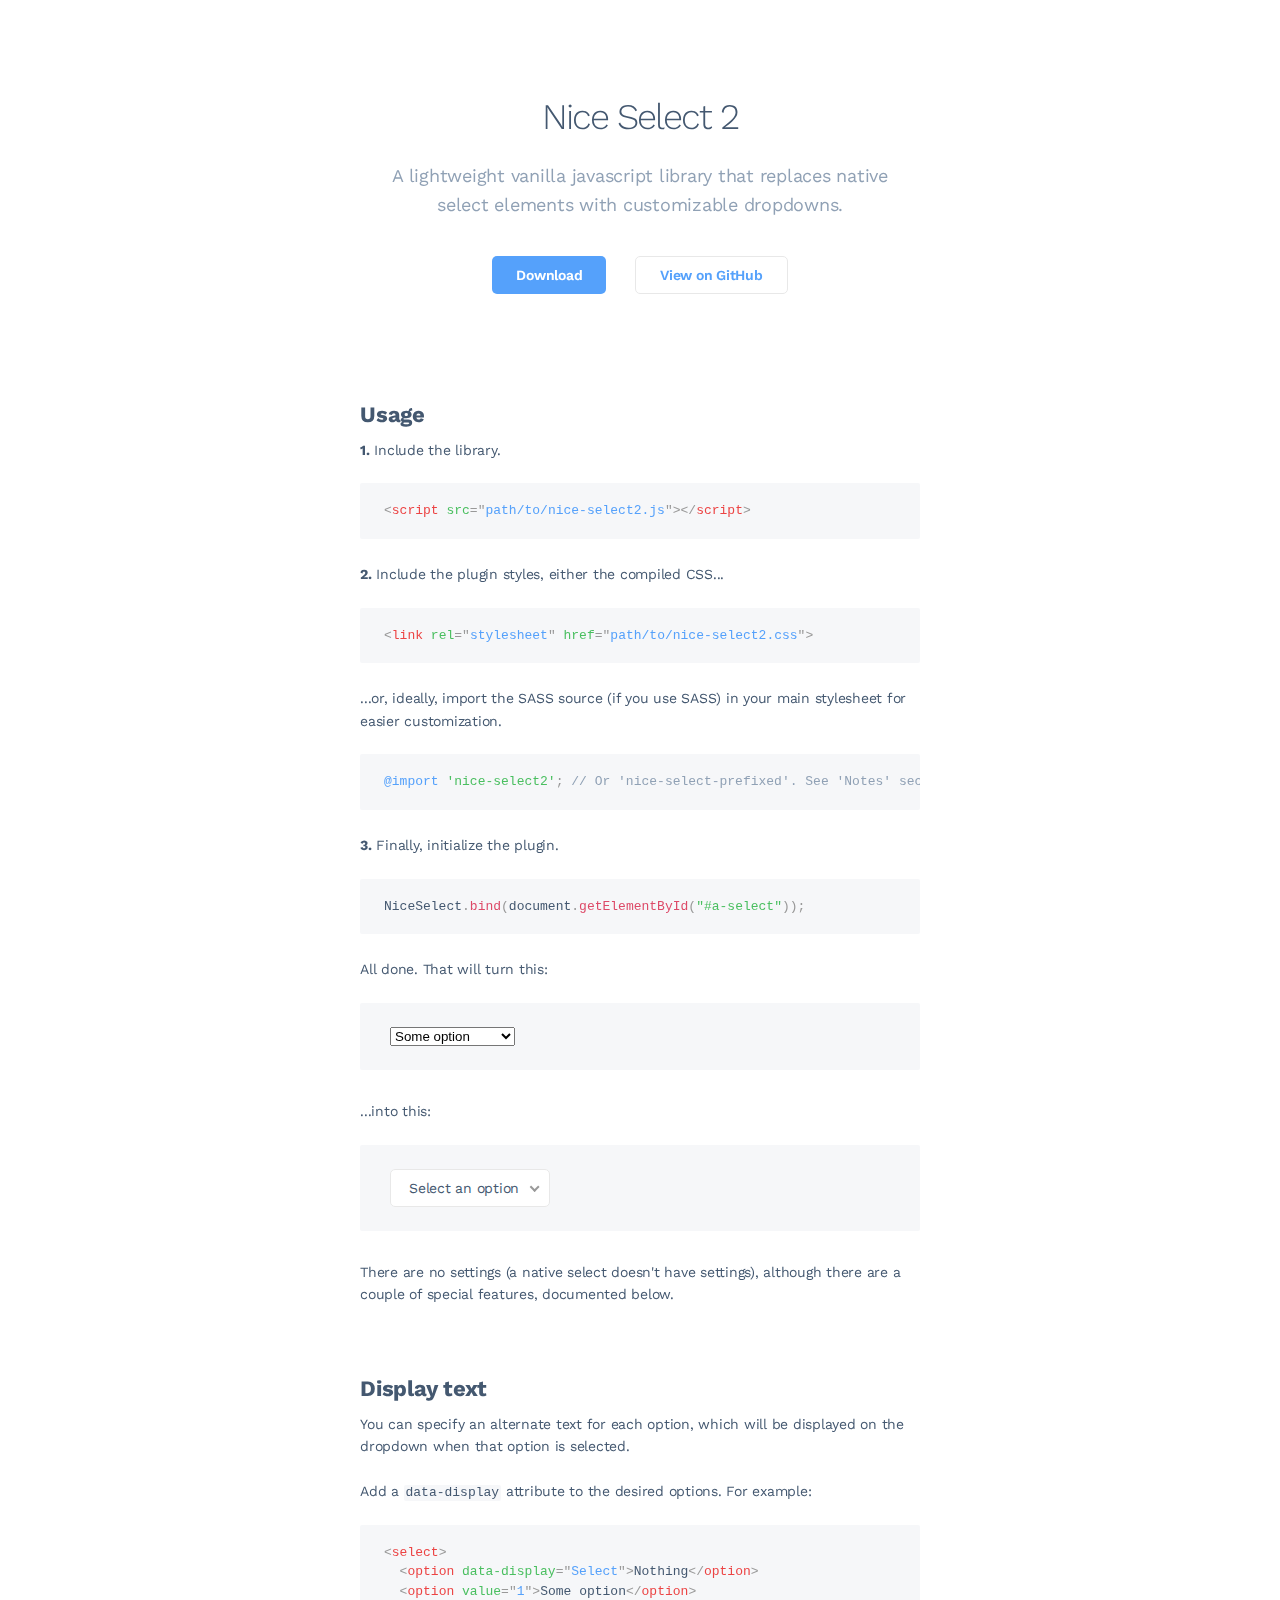
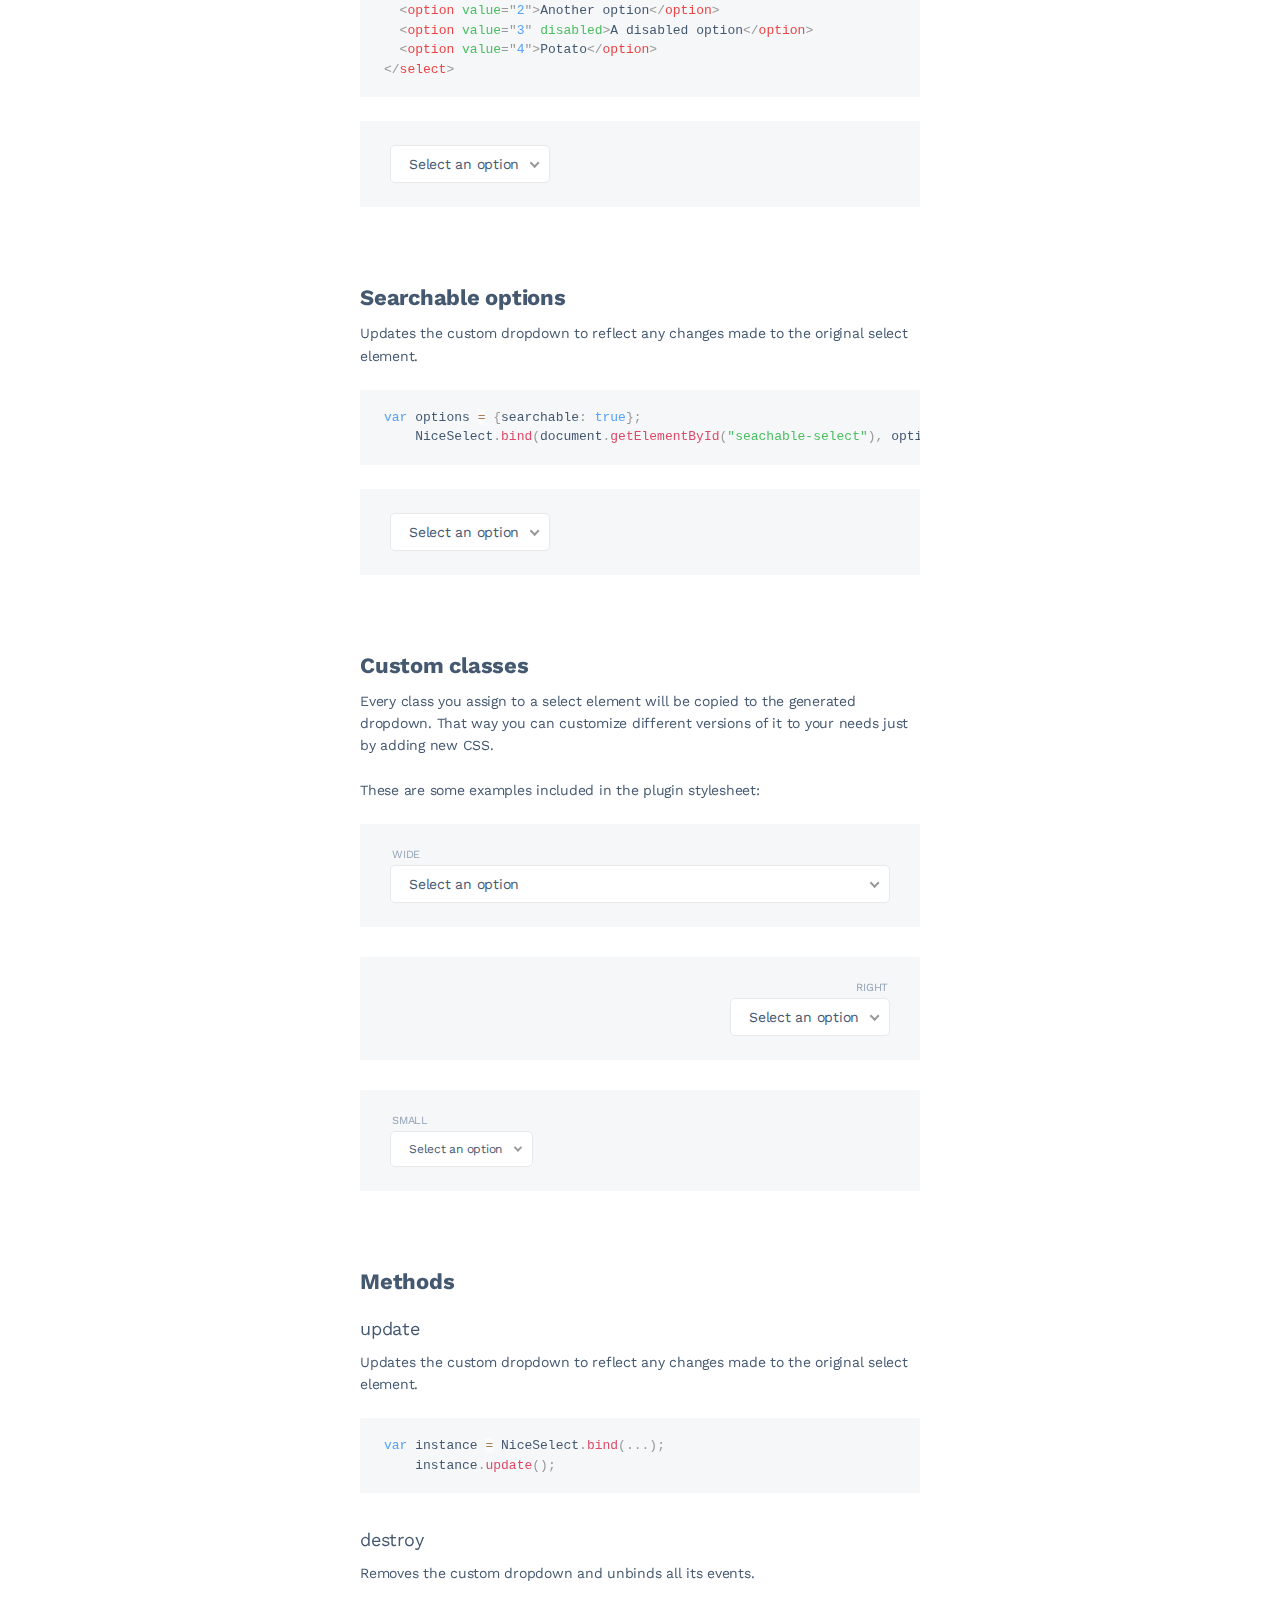
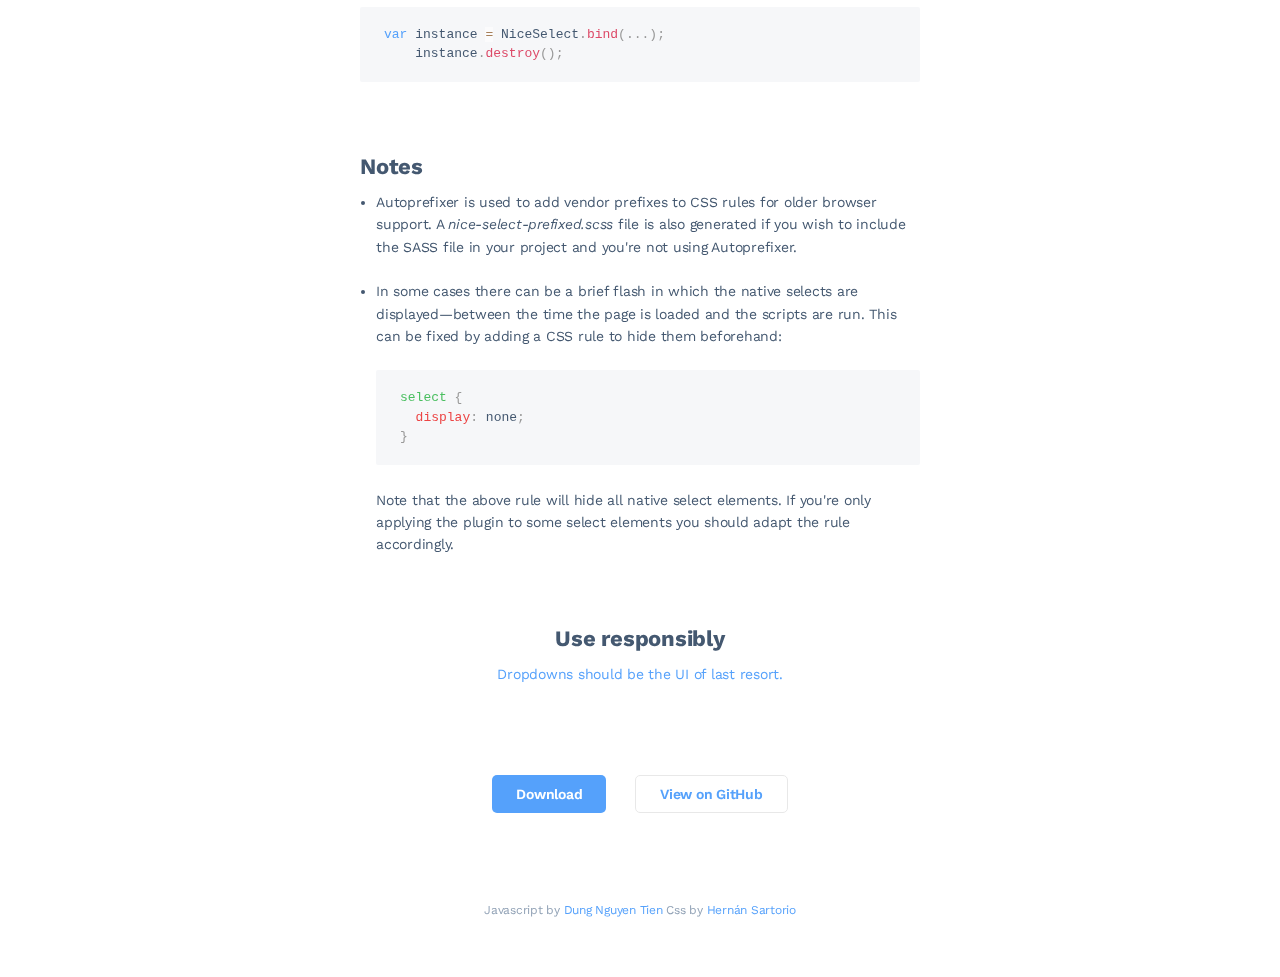
<file: nice-select2-2.0.0/docs/index.html>
<!DOCTYPE html>
<html>
<head>

  <meta charset="utf-8">
  <meta name="viewport" content="width=device-width, initial-scale=1, user-scalable=no">

  <title>Vanilla Javascript Nice Select2</title>

  <link href='https://fonts.googleapis.com/css?family=Work+Sans:300,400,600&Inconsolata:400,700' rel='stylesheet' type='text/css'>
  <link rel="stylesheet" href="../dist/css/style.css">
  <link rel="stylesheet" href="../dist/css/nice-select2.css">

  <!-- Global site tag (gtag.js) - Google Analytics -->
<script async src="https://www.googletagmanager.com/gtag/js?id=UA-40665301-3"></script>
<script>
  window.dataLayer = window.dataLayer || [];
  function gtag(){dataLayer.push(arguments);}
  gtag('js', new Date());

  gtag('config', 'UA-40665301-3');
</script>

</head>

<body>

  <div class="container">
  
    <div class="header">      
      <h1> Nice Select 2</h1>
      
      <p>A lightweight vanilla javascript library that replaces native select elements with customizable dropdowns.</p>
      
      <a href="https://github.com/bluzky/nice-select2/releases" class="button">Download</a>
      <a href="https://github.com/bluzky/nice-select2" class="button light">View on GitHub</a>
    </div>

    <h2>Usage</h2>
    <p><strong>1.</strong> Include the library.</p>
    
    <pre><code class="language-html">&lt;script src=&quot;path/to/nice-select2.js&quot;&gt;&lt;/script&gt;</code></pre>
    
    <p><strong>2.</strong> Include the plugin styles, either the compiled CSS...</p>
    
    <pre><code class="language-html">&lt;link rel=&quot;stylesheet&quot; href=&quot;path/to/nice-select2.css&quot;&gt;</code></pre>

    <p>...or, ideally, import the SASS source (if you use SASS) in your main stylesheet for easier customization.</p>
    
    <pre><code class="language-scss">@import 'nice-select2'; // Or 'nice-select-prefixed'. See 'Notes' section.</code></pre>
    
    <p><strong>3.</strong> Finally, initialize the plugin.</p>
    
    <pre><code class="language-js">NiceSelect.bind(document.getElementById("#a-select"));</code></pre>
    
    <p>All done. That will turn this:</p>
    
    <div class="box">
      <select class="ignore">
        <option value="1">Some option</option>
        <option value="2">Another option</option>
        <option value="3" disabled>A disabled option</option>
        <option value="4">Potato</option>
      </select>
    </div>
    
    <p>...into this:</p>
    
    <div class="box">
      <select class="selectize"  multiple='multiple'>
        <option value="1">Some option</option>
        <option value="2">Another option</option>
        <option value="3" disabled>A disabled option</option>
        <option value="4">Potato</option>
        <option value="1">Some option</option>
        <option value="2">Another option</option>
        <option value="3" disabled>A disabled option</option>
        <option value="4">Potato</option>
        <option value="1">Some option</option>
        <option value="2">Another option</option>
        <option value="3" disabled>A disabled option</option>
        <option value="4">Potato</option>
      </select>
    </div>
    
    <p>There are no settings (a native select doesn't have settings), although there are a couple of special features, documented below.</p>
    
    <h2>Display text</h2>
    <p>You can specify an alternate text for each option, which will be displayed on the dropdown when that option is selected.</p>
    
    <p>Add a <code class="language-html">data-display</code> attribute to the desired options. For example:</p>
    
    <pre><code class="language-html">&lt;select&gt;
  &lt;option data-display=&quot;Select&quot;&gt;Nothing&lt;/option&gt;
  &lt;option value=&quot;1&quot;&gt;Some option&lt;/option&gt;
  &lt;option value=&quot;2&quot;&gt;Another option&lt;/option&gt;
  &lt;option value=&quot;3&quot; disabled&gt;A disabled option&lt;/option&gt;
  &lt;option value=&quot;4&quot;&gt;Potato&lt;/option&gt;
&lt;/select&gt;</code></pre>
    
    <div class="box">
      <select class="selectize">
        <option data-display="Select">Nothing</option>
        <option value="1">Some option</option>
        <option value="2">Another option</option>
        <option value="3" disabled>A disabled option</option>
        <option value="4">Potato</option>
      </select>
    </div>


    <h2>Searchable options</h2>

    <p>Updates the custom dropdown to reflect any changes made to the original select element.</p>
    
    <pre><code class="language-js">var options = {searchable: true};
    NiceSelect.bind(document.getElementById("seachable-select"), options);</code></pre>
    
    <div class="box">
      <select id="seachable-select">
        <option data-display="Select">Nothing</option>
        <option value="1">Some option</option>
        <option value="2">Another option</option>
        <option value="3" disabled>A disabled option</option>
        <option value="4">Potato</option>
      </select>
    </div>


    <h2>Custom classes</h2>
    
    <p>Every class you assign to a select element will be copied to the generated dropdown. That way you can customize different versions of it to your needs just by adding new CSS.</p>
    
    <p>These are some examples included in the plugin stylesheet:</p>
    
    <div class="box">
      <label>Wide</label>
      <select class="wide selectize">
        <option data-display="Select">Nothing</option>
        <option value="1">Some option</option>
        <option value="2">Another option</option>
        <option value="3" disabled>A disabled option</option>
        <option value="4">Potato</option>
      </select>
    </div>
    
    <div class="box">
      <label class="right">Right</label>
      <select class="right selectize">
        <option data-display="Select">Nothing</option>
        <option value="1">Some option</option>
        <option value="2">Another option</option>
        <option value="3" disabled>A disabled option</option>
        <option value="4">Potato</option>
      </select>
    </div>
    
    <div class="box">
      <label>Small</label>
      <select class="small selectize">
        <option data-display="Select">Nothing</option>
        <option value="1">Some option</option>
        <option value="2">Another option with long long text</option>
        <option value="3" disabled>A disabled option</option>
        <option value="4">Potato</option>
      </select>
    </div>
    
    <h2>Methods</h2>
    
    <h3>update</h3>
    
    <p>Updates the custom dropdown to reflect any changes made to the original select element.</p>
    
    <pre><code class="language-js">var instance = NiceSelect.bind(...);
    instance.update();</code></pre>
    
    <h3>destroy</h3>
    
    <p>Removes the custom dropdown and unbinds all its events.</p>
    
    <pre><code class="language-js">var instance = NiceSelect.bind(...);
    instance.destroy();</code></pre>
    
    <h2>Notes</h2>  
    
    <ul>
      <li>
        <p>Autoprefixer is used to add vendor prefixes to CSS rules for older browser support. A <i>nice-select-prefixed.scss</i> file is also generated if you wish to include the SASS file in your project and you're not using Autoprefixer.</p>
      </li>
      <li>
        <p>In some cases there can be a brief flash in which the native selects are displayed—between the time the page is loaded and the scripts are run. This can be fixed by adding a CSS rule to hide them beforehand:</p>
            
        <pre><code class="language-scss">select {
  display: none;
}</code></pre>

        <p>Note that the above rule will hide all native select elements. If you're only applying the plugin to some select elements you should adapt the rule accordingly.</p>
      </li>
    </ul>

    <div class="footer">
      <h2>Use responsibly</h2>
      
      <p><a href="http://www.lukew.com/ff/entry.asp?1950">Dropdowns should be the UI of last resort.</a></p>
      
      <a href="https://github.com/bluzky/nice-select2/releases" class="button">Download</a>
      <a href="https://github.com/bluzky/nice-select2" class="button light">View on GitHub</a>
      
      <div class="credit">
        Javascript by <a href="http://bluzky.github.io">Dung Nguyen Tien</a>
        Css by <a href="http://hernansartorio.com?r=ns">Hernán Sartorio</a>
      </div>
    </div>
    
    
  </div>
  
  <script src="../dist/js/nice-select2.js"></script>
  <script src="demo/fastclick.js"></script>
  <script src="demo/prism.js"></script>
  
  <script>
   document.addEventListener("DOMContentLoaded", function(e){

     // default
     var els = document.querySelectorAll(".selectize");
     els.forEach(function(select){
       NiceSelect.bind(select);
     });

     // seachable 
     var options = {searchable: true};
     NiceSelect.bind(document.getElementById("seachable-select"), options); 
   });
  </script>
  
</body>
</html>
</file>
<file: nice-select2-2.0.0/dist/css/style.css>
code[class*=language-],pre[class*=language-]{border-radius:2px;color:#445870;hyphens:none;line-height:1.5;tab-size:4;text-align:left;white-space:pre;word-break:normal;word-spacing:normal;word-wrap:normal;direction:ltr;font-family:Inconsolata,monospace;font-size:13px;letter-spacing:0}pre[class*=language-]{padding:18px 24px;margin:0 0 24px;overflow:auto}:not(pre)>code[class*=language-],pre[class*=language-]{background:#f6f7f9}:not(pre)>code[class*=language-]{padding:0 2px 1px}.token.comment,.token.prolog,.token.doctype,.token.cdata{color:#90a1b5}.token.punctuation{color:#999}.namespace{opacity:.7}.token.property,.token.tag,.token.boolean,.token.number,.token.constant,.token.symbol,.token.deleted{color:#ec4444}.token.selector,.token.attr-name,.token.string,.token.char,.token.builtin,.token.inserted{color:#4abf60}.token.operator,.token.entity,.token.url,.language-css .token.string,.style .token.string{color:#a67f59;background:rgba(255,255,255,.5)}.token.atrule,.token.attr-value,.token.keyword{color:#55a1fb}.token.function{color:#dd4a68}.token.regex,.token.important,.token.variable{color:#e90}.token.important,.token.bold{font-weight:bold}.token.italic{font-style:italic}.token.entity{cursor:help}body{-webkit-font-smoothing:antialiased;-moz-osx-font-smoothing:grayscale;color:#445870;font-family:"Work Sans",sans-serif;font-size:14px;font-weight:normal;letter-spacing:-0.25px;margin:0;padding:0 18px}p{line-height:1.6;margin:0 0 1.6em}h1{font-size:36px;font-weight:300;letter-spacing:-2px;margin:0 0 24px}h2{font-size:22px;font-weight:700;margin:0 0 12px;padding-top:48px}h3{font-size:18px;font-weight:400;margin:0 0 12px;padding-top:12px}ul{margin:0;padding-left:16px}a:not(.button){color:#55a1fb;outline:none;text-decoration:none;-webkit-transition:all .2s ease-in-out;transition:all .2s ease-in-out;border-bottom:1px solid transparent}a:not(.button):hover,a:not(.button):focus{border-bottom:1px solid #88bfff}::selection{background:#f3f4f7}.container{margin:96px auto 60px;max-width:40em}.box{background-color:#f6f7f9;border-radius:2px;margin-bottom:30px;padding:24px 30px}.box:before,.box:after{content:"";display:table}.box:after{clear:both}label{color:#90a1b5;font-size:11px;margin:0 2px 4px;text-transform:uppercase;float:left}label.right{float:right}.button{-webkit-tap-highlight-color:rgba(0,0,0,0);background-color:#55a1fb;border-radius:5px;border:none;box-sizing:border-box;color:#fff;cursor:pointer;display:inline-block;font-weight:600;height:38px;line-height:38px;outline:none;padding:0 24px;text-align:center;text-decoration:none;-webkit-transition:all .2s ease-in-out;transition:all .2s ease-in-out;white-space:nowrap;width:auto}.button:hover,.button:focus{background-color:#4196fb}.button:active{background-color:#2d8bfa}.button.light{background-color:#fff;border:1px solid #e8e8e8;color:#55a1fb;line-height:36px;margin-left:24px}.button.light:hover{border-color:#dbdbdb}.button.light:active,.button.light:focus{border-color:#88bfff}@media screen and (max-width: 360px){.button{width:100%}.button.light{margin:18px 0 0}}.header{text-align:center;margin-bottom:60px}@media screen and (min-width: 600px){.header{padding:0 18px}}.header p{color:#90a1b5;font-size:18px;margin-bottom:36px}.footer{text-align:center}.footer p{margin-bottom:90px}.credit{color:#90a1b5;clear:both;font-size:12px;margin-top:90px}
</file>
<file: nice-select2-2.0.0/dist/css/nice-select2.css>
.nice-select{-webkit-tap-highlight-color:rgba(0,0,0,0);background-color:#fff;border-radius:5px;border:solid 1px #e8e8e8;box-sizing:border-box;clear:both;cursor:pointer;display:block;float:left;font-family:inherit;font-size:14px;font-weight:normal;height:38px;line-height:36px;outline:none;padding-left:18px;padding-right:30px;position:relative;text-align:left !important;transition:all .2s ease-in-out;user-select:none;white-space:nowrap;width:auto}.nice-select:hover{border-color:#dbdbdb}.nice-select:active,.nice-select.open,.nice-select:focus{border-color:#999}.nice-select:after{border-bottom:2px solid #999;border-right:2px solid #999;content:"";display:block;height:5px;margin-top:-4px;pointer-events:none;position:absolute;right:12px;top:50%;transform-origin:66% 66%;transform:rotate(45deg);transition:all .15s ease-in-out;width:5px}.nice-select.open:after{transform:rotate(-135deg)}.nice-select.open .nice-select-dropdown{opacity:1;pointer-events:auto;transform:scale(1) translateY(0)}.nice-select.disabled{border-color:#ededed;color:#999;pointer-events:none}.nice-select.disabled:after{border-color:#ccc}.nice-select.wide{width:100%}.nice-select.wide .nice-select-dropdown{left:0 !important;right:0 !important}.nice-select.right{float:right}.nice-select.right .nice-select-dropdown{left:auto;right:0}.nice-select.small{font-size:12px;height:36px;line-height:34px}.nice-select.small:after{height:4px;width:4px}.nice-select.small .option{line-height:34px;min-height:34px}.nice-select .nice-select-dropdown{margin-top:4px;background-color:#fff;border-radius:5px;box-shadow:0 0 0 1px rgba(68,68,68,.11);pointer-events:none;position:absolute;top:100%;left:0;transform-origin:50% 0;transform:scale(0.75) translateY(19px);transition:all .2s cubic-bezier(0.5, 0, 0, 1.25),opacity .15s ease-out;z-index:9;opacity:0}.nice-select .list{border-radius:5px;box-sizing:border-box;overflow:hidden;padding:0;max-height:210px;overflow-y:auto}.nice-select .list:hover .option:not(:hover){background-color:transparent !important}.nice-select .option{cursor:pointer;font-weight:400;line-height:40px;list-style:none;outline:none;padding-left:18px;padding-right:29px;text-align:left;transition:all .2s}.nice-select .option:hover,.nice-select .option.focus,.nice-select .option.selected.focus{background-color:#f6f6f6}.nice-select .option.selected{font-weight:bold}.nice-select .option.disabled{background-color:transparent;color:#999;cursor:default}.nice-select .optgroup{font-weight:bold}.no-csspointerevents .nice-select .nice-select-dropdown{display:none}.no-csspointerevents .nice-select.open .nice-select-dropdown{display:block}.nice-select .list::-webkit-scrollbar{width:0}.nice-select .has-multiple{white-space:inherit;height:auto;padding:7px 12px;min-height:36px;line-height:22px}.nice-select .has-multiple span.current{border:1px solid #ccc;background:#eee;padding:0 10px;border-radius:3px;display:inline-block;line-height:24px;font-size:14px;margin-bottom:3px;margin-right:3px}.nice-select .has-multiple .multiple-options{display:block;line-height:24px;padding:0}.nice-select .nice-select-search-box{box-sizing:border-box;width:100%;padding:5px;pointer-events:none;border-radius:5px 5px 0 0}.nice-select .nice-select-search{box-sizing:border-box;background-color:#fff;border:1px solid #e8e8e8;border-radius:3px;color:#444;display:inline-block;vertical-align:middle;padding:7px 12px;margin:0 10px 0 0;width:100%;min-height:36px;line-height:22px;height:auto;outline:0 !important;font-size:14px}
</file>
